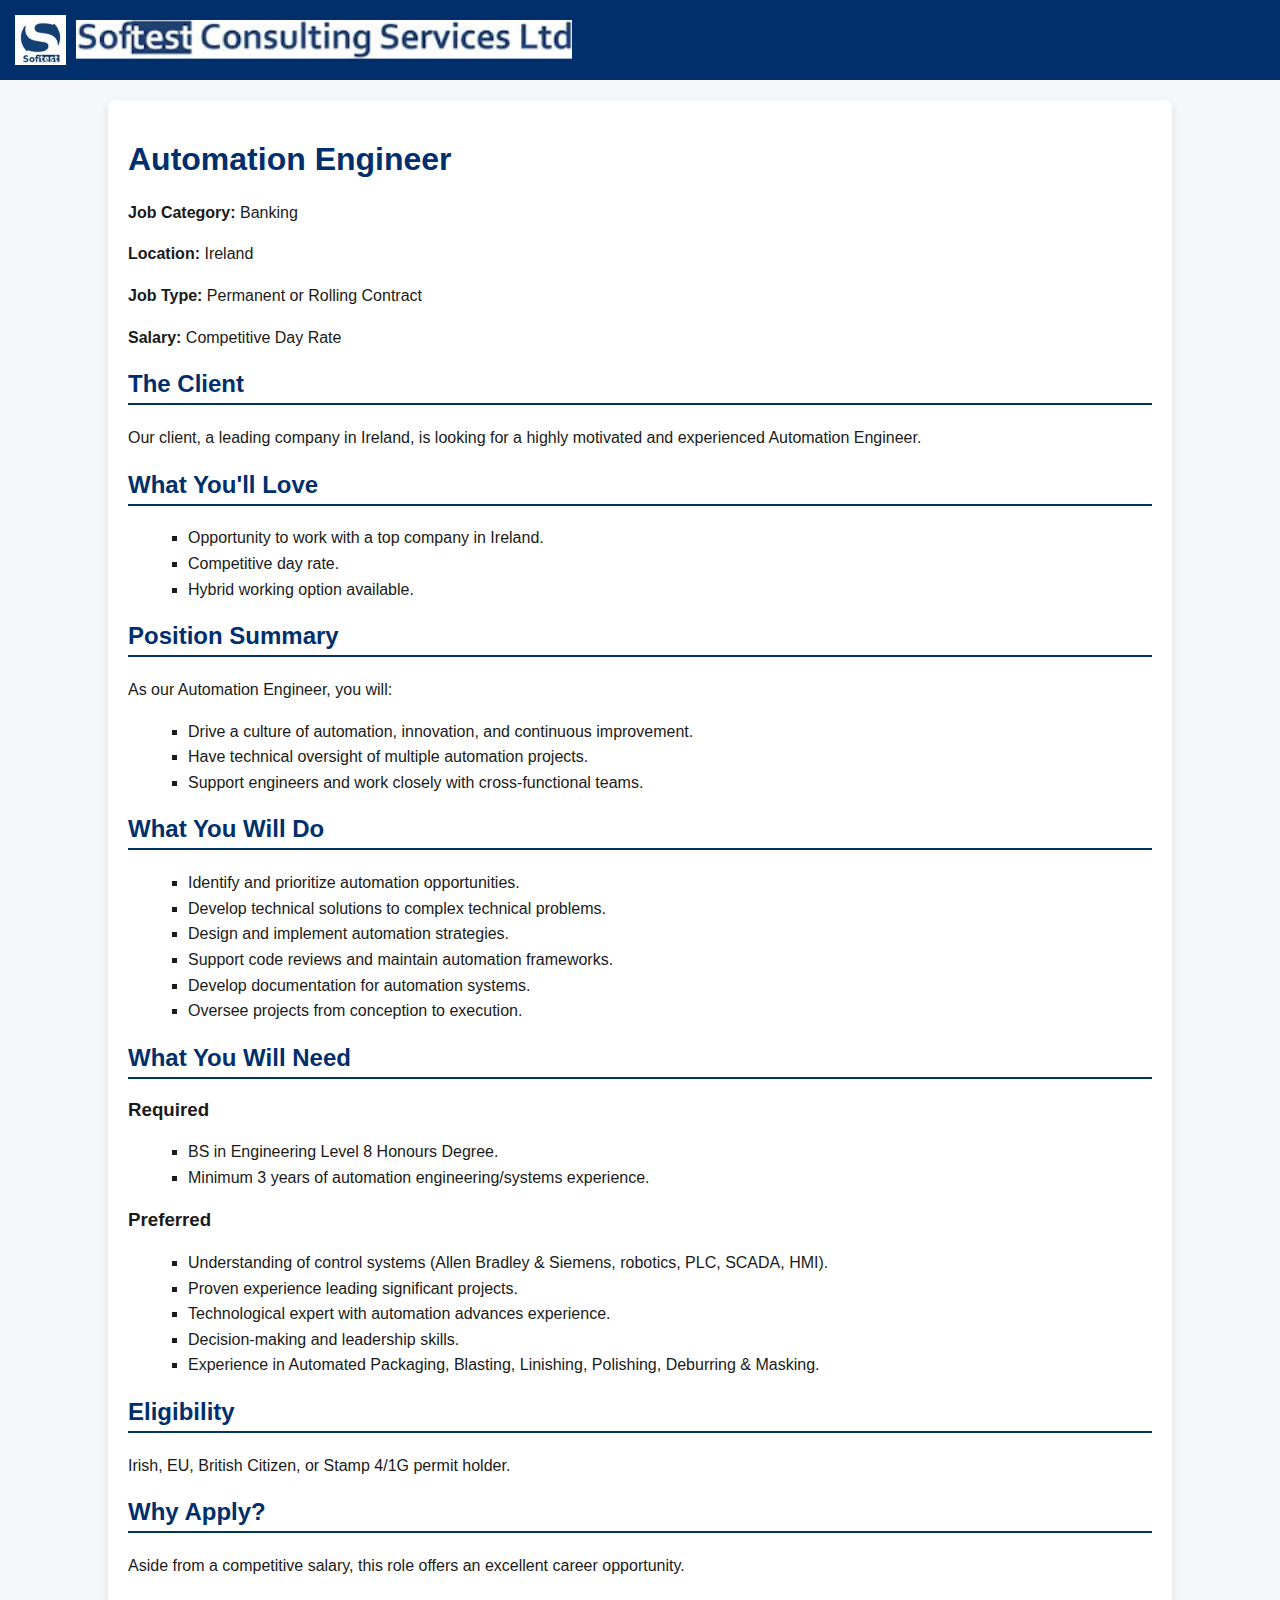
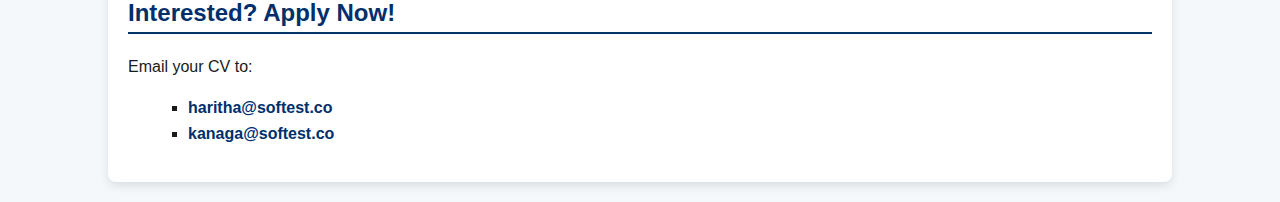
<file: index.html>
<!DOCTYPE html>
<html lang="en">
<head>
    <meta charset="UTF-8">
    <meta name="viewport" content="width=device-width, initial-scale=1.0">
    <title>Automation Engineer - Softest Consulting</title>
    <link rel="stylesheet" href="styles.css">
    <style>
        body {
            font-family: 'Arial', sans-serif;
            background-color: #f4f8fb;
            margin: 0;
            padding: 0;
            color: #1a1a1a;
        }
        header {
            background-color: #002f6c;
            padding: 15px;
            display: flex;
            align-items: center;
            justify-content: space-between;
        }
        .logo-container {
            display: flex;
            align-items: center;
        }
        .logo {
            height: 50px;
            margin-right: 10px;
        }
        .company-name {
            height: 40px;
        }
        .job-post {
            width: 80%;
            margin: 20px auto;
            background: #ffffff;
            padding: 20px;
            border-radius: 8px;
            box-shadow: 0px 4px 10px rgba(0, 0, 0, 0.1);
        }
        h1, h2 {
            color: #002f6c;
        }
        ul {
            list-style-type: square;
        }
        a {
            color: #002f6c;
            text-decoration: none;
            font-weight: bold;
        }
    </style>
</head>
<body>
    <header>
        <div class="logo-container">
            <img src="logo.png" alt="Softest Logo" class="logo">
            <img src="company-name.png" alt="Softest Consulting Services" class="company-name">
        </div>
    </header>
    
    <main>
        <section class="job-post">
            <h1>Automation Engineer</h1>
            <p><strong>Job Category:</strong> Banking</p>
            <p><strong>Location:</strong> Ireland</p>
            <p><strong>Job Type:</strong> Permanent or Rolling Contract</p>
            <p><strong>Salary:</strong> Competitive Day Rate</p>
            
            <h2>The Client</h2>
            <p>Our client, a leading company in Ireland, is looking for a highly motivated and experienced Automation Engineer.</p>
            
            <h2>What You'll Love</h2>
            <ul>
                <li>Opportunity to work with a top company in Ireland.</li>
                <li>Competitive day rate.</li>
                <li>Hybrid working option available.</li>
            </ul>
            
            <h2>Position Summary</h2>
            <p>As our Automation Engineer, you will:</p>
            <ul>
                <li>Drive a culture of automation, innovation, and continuous improvement.</li>
                <li>Have technical oversight of multiple automation projects.</li>
                <li>Support engineers and work closely with cross-functional teams.</li>
            </ul>
            
            <h2>What You Will Do</h2>
            <ul>
                <li>Identify and prioritize automation opportunities.</li>
                <li>Develop technical solutions to complex technical problems.</li>
                <li>Design and implement automation strategies.</li>
                <li>Support code reviews and maintain automation frameworks.</li>
                <li>Develop documentation for automation systems.</li>
                <li>Oversee projects from conception to execution.</li>
            </ul>
            
            <h2>What You Will Need</h2>
            <h3>Required</h3>
            <ul>
                <li>BS in Engineering Level 8 Honours Degree.</li>
                <li>Minimum 3 years of automation engineering/systems experience.</li>
            </ul>
            <h3>Preferred</h3>
            <ul>
                <li>Understanding of control systems (Allen Bradley & Siemens, robotics, PLC, SCADA, HMI).</li>
                <li>Proven experience leading significant projects.</li>
                <li>Technological expert with automation advances experience.</li>
                <li>Decision-making and leadership skills.</li>
                <li>Experience in Automated Packaging, Blasting, Linishing, Polishing, Deburring & Masking.</li>
            </ul>
            
            <h2>Eligibility</h2>
            <p>Irish, EU, British Citizen, or Stamp 4/1G permit holder.</p>
            
            <h2>Why Apply?</h2>
            <p>Aside from a competitive salary, this role offers an excellent career opportunity.</p>
            
            <h2>Interested? Apply Now!</h2>
            <p>Email your CV to:</p>
            <ul>
                <li><a href="mailto:haritha@softest.co">haritha@softest.co</a></li>
                <li><a href="mailto:kanaga@softest.co">kanaga@softest.co</a></li>
            </ul>
        </section>
    </main>
</body>
</html>
</file>
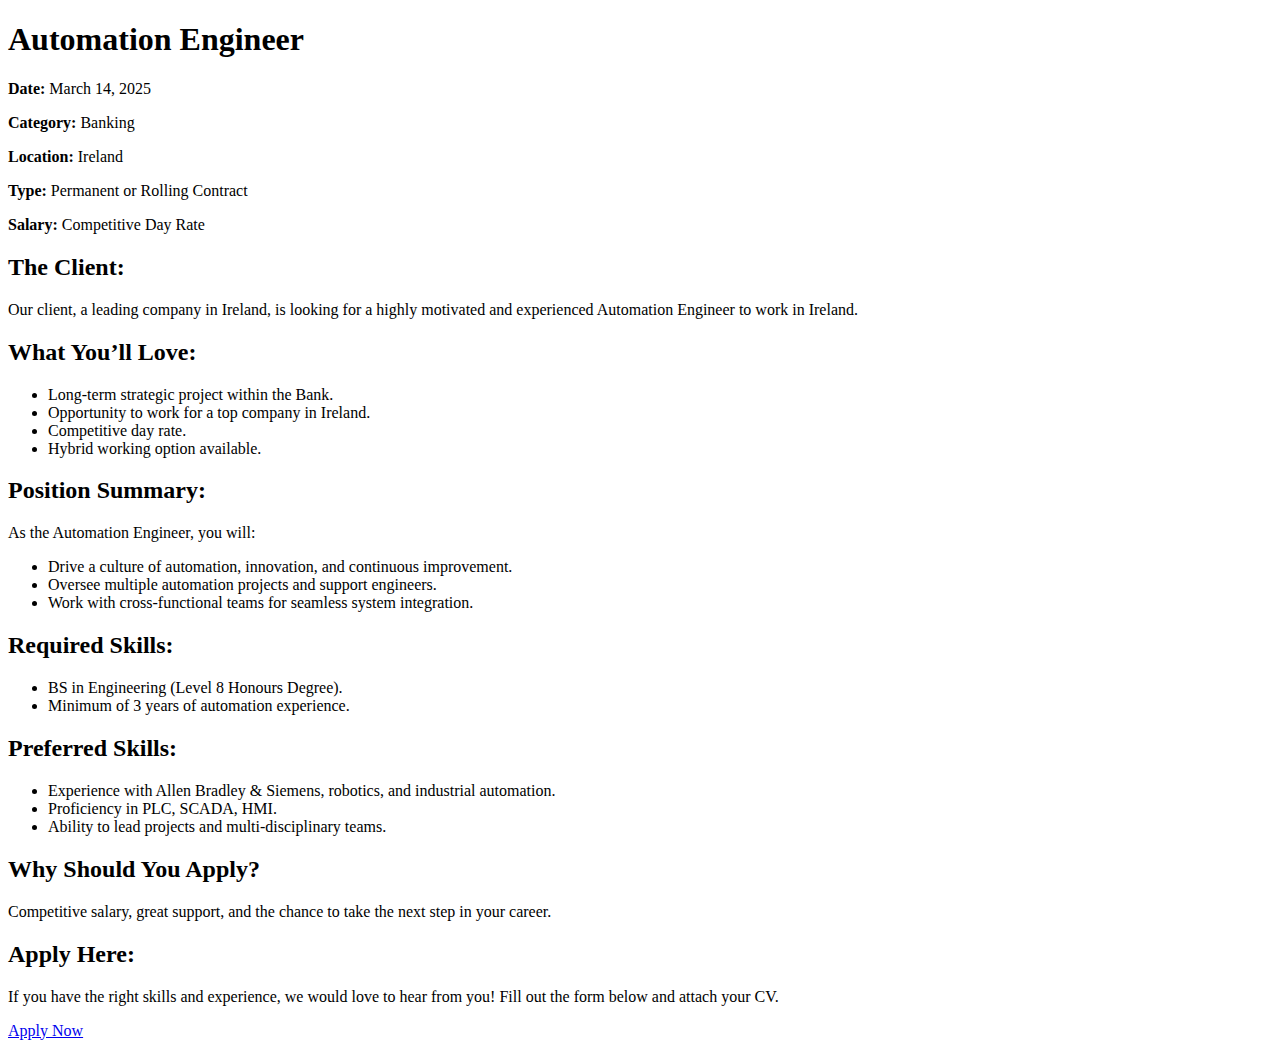
<file: job-description/index.html>
<!DOCTYPE html>
<html lang="en">
<head>
    <meta charset="UTF-8">
    <meta name="viewport" content="width=device-width, initial-scale=1.0">
    <title>Automation Engineer Job - Ireland</title>
    <link rel="stylesheet" href="style.css">
</head>
<body>
    <div class="container">
        <h1>Automation Engineer</h1>
        <p><strong>Date:</strong> March 14, 2025</p>
        <p><strong>Category:</strong> Banking</p>
        <p><strong>Location:</strong> Ireland</p>
        <p><strong>Type:</strong> Permanent or Rolling Contract</p>
        <p><strong>Salary:</strong> Competitive Day Rate</p>
        
        <h2>The Client:</h2>
        <p>Our client, a leading company in Ireland, is looking for a highly motivated and experienced Automation Engineer to work in Ireland.</p>
        
        <h2>What You’ll Love:</h2>
        <ul>
            <li>Long-term strategic project within the Bank.</li>
            <li>Opportunity to work for a top company in Ireland.</li>
            <li>Competitive day rate.</li>
            <li>Hybrid working option available.</li>
        </ul>

        <h2>Position Summary:</h2>
        <p>As the Automation Engineer, you will:</p>
        <ul>
            <li>Drive a culture of automation, innovation, and continuous improvement.</li>
            <li>Oversee multiple automation projects and support engineers.</li>
            <li>Work with cross-functional teams for seamless system integration.</li>
        </ul>

        <h2>Required Skills:</h2>
        <ul>
            <li>BS in Engineering (Level 8 Honours Degree).</li>
            <li>Minimum of 3 years of automation experience.</li>
        </ul>

        <h2>Preferred Skills:</h2>
        <ul>
            <li>Experience with Allen Bradley & Siemens, robotics, and industrial automation.</li>
            <li>Proficiency in PLC, SCADA, HMI.</li>
            <li>Ability to lead projects and multi-disciplinary teams.</li>
        </ul>

        <h2>Why Should You Apply?</h2>
        <p>Competitive salary, great support, and the chance to take the next step in your career.</p>

        <h2>Apply Here:</h2>
        <p>If you have the right skills and experience, we would love to hear from you! Fill out the form below and attach your CV.</p>

        <a href="#" class="apply-btn">Apply Now</a>
    </div>
</body>
</html>
</file>
<file: styles.css>
body {
    font-family: 'Arial', sans-serif;
    background-color: #f4f8ff;
    color: #1a1a2e;
    margin: 0;
    padding: 0;
}

header {
    background-color: #003366;
    padding: 10px 20px;
    display: flex;
    align-items: center;
}

.logo-container {
    display: flex;
    align-items: center;
}

.logo {
    height: 50px;
    margin-right: 15px;
}

.company-name {
    height: 30px;
}

.job-header {
    background-color: #003366;
    color: white;
    padding: 20px;
    text-align: center;
}

.job-header h1 {
    font-size: 28px;
    margin: 0;
}

.job-details {
    padding: 20px;
    max-width: 800px;
    margin: auto;
}

h2 {
    color: #003366;
    border-bottom: 2px solid #003366;
    padding-bottom: 5px;
}

ul {
    list-style-type: square;
    margin-left: 20px;
}

p, ul li {
    font-size: 16px;
    line-height: 1.6;
}
</file>
<file: job-description/style.css>

</file>
